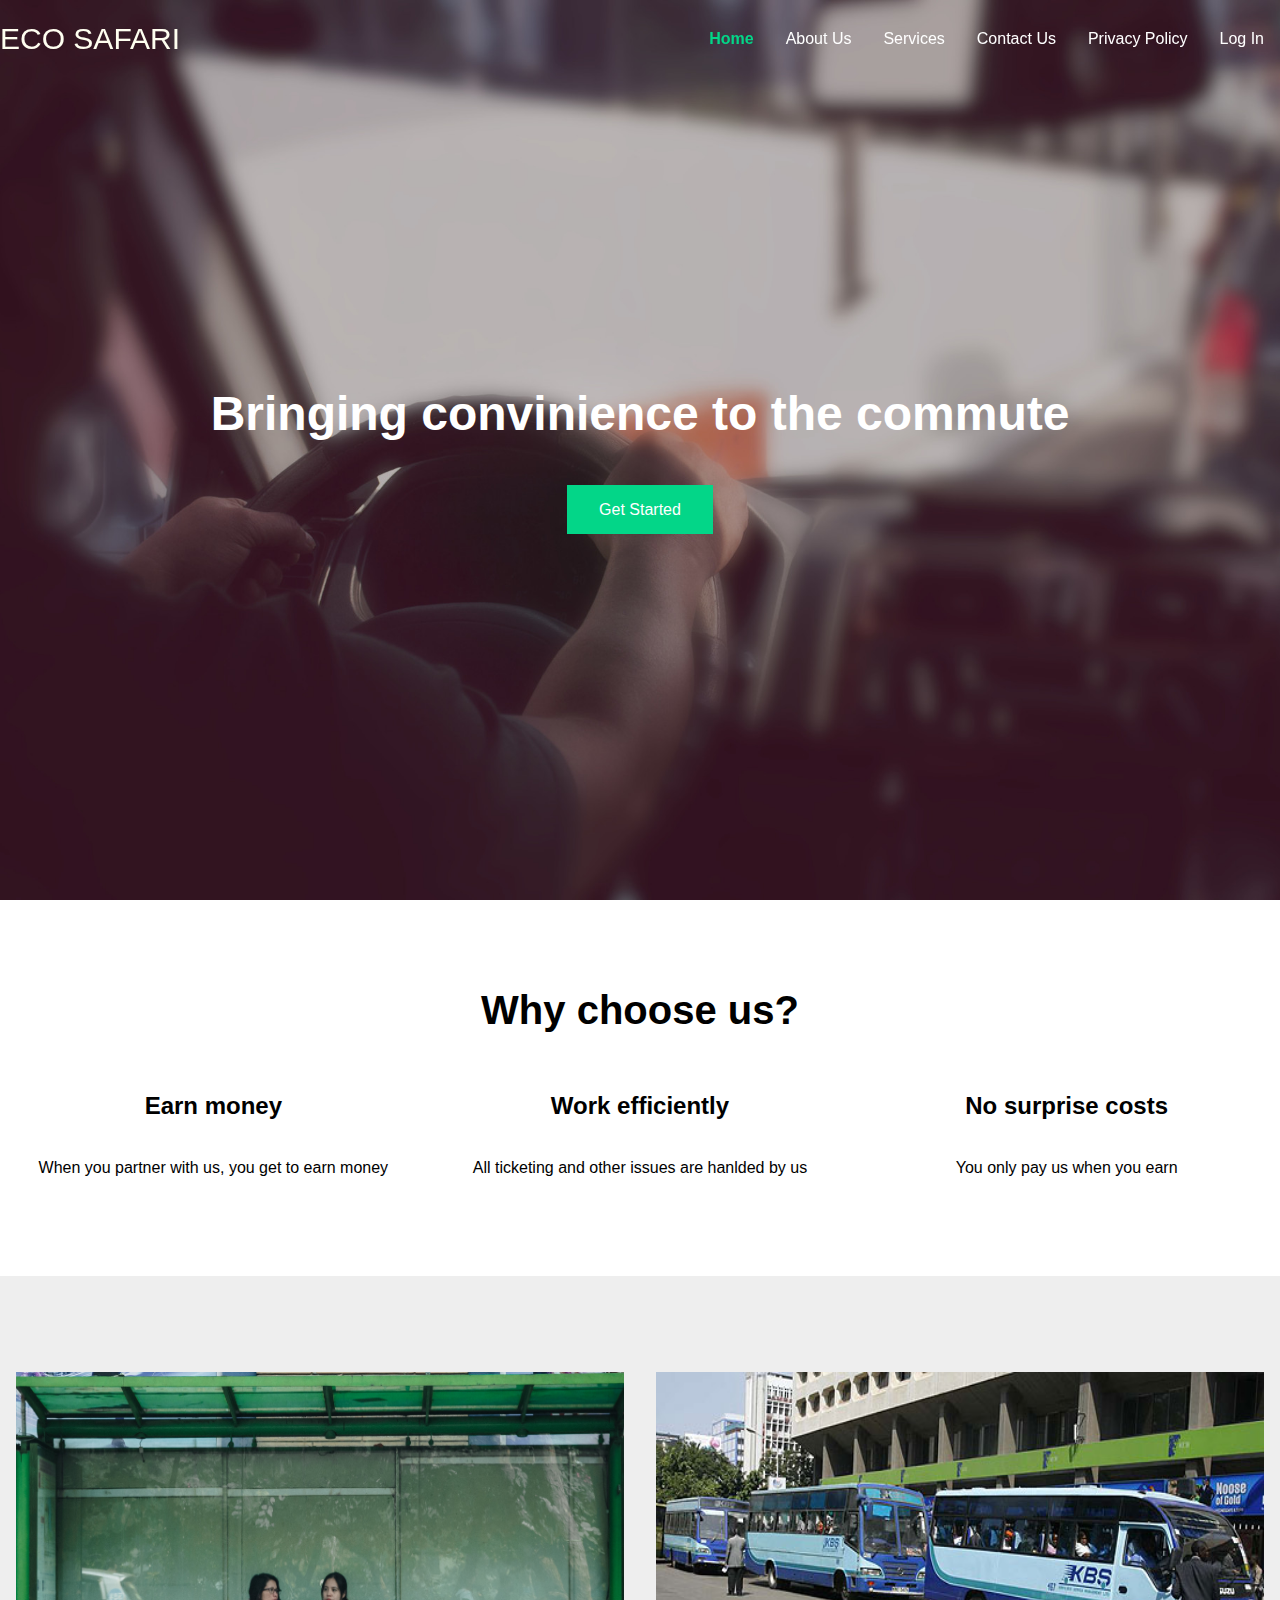
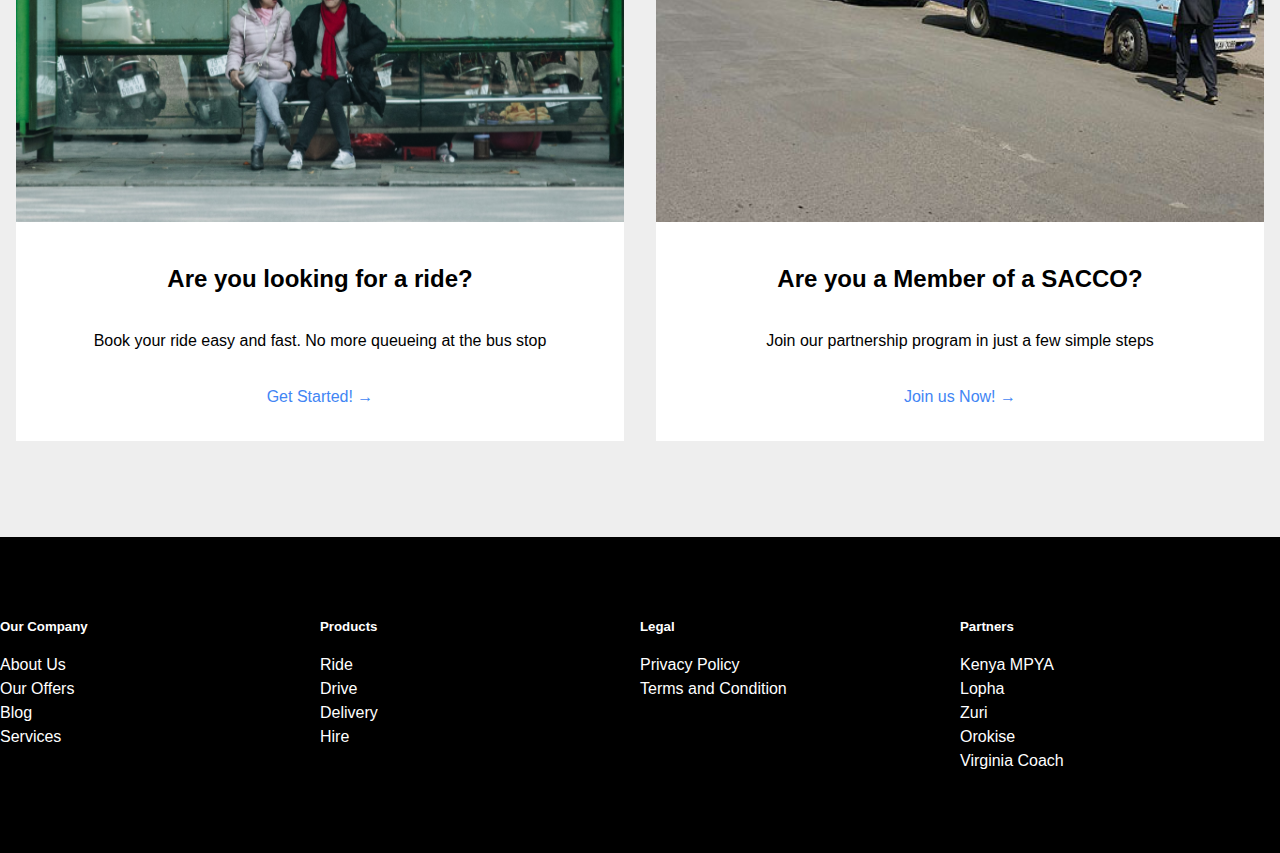
<file: index.html>
<!DOCTYPE html>
<html lang="en">
<head>
    <meta charset="utf-8">
    <meta name="viewport" content="width=device-width,initial-scale=1.0,maximum-scale=1">
    <title>Eco-Safari</title>
    <link href="style.css" type="text/css" rel="stylesheet">
</head>

<body>

<header class="relative z-10">
    <div id="header" class="left-0 right-0 fixed py-1">
        <div class="container">
            <div class="flex justify-between items-center">
                <a href="index.html" class="logo">ECO <span>SAFARI</span></a>
                <nav>
                    <ul class="flex list-style-none">
                        <li><a class="py-half px-1 text-emerald font-bold" href="index.html">Home</a></li>
                        <li><a class="py-half px-1 text-white hover:text-emerald" href="about-us.html">About Us</a></li>
                        <li><a class="py-half px-1 text-white hover:text-emerald" href="">Services</a></li>
                        <li><a class="py-half px-1 text-white hover:text-emerald" href="ContactUs.html">Contact Us</a></li>
                        <li><a class="py-half px-1 text-white hover:text-emerald" href="privacy-policy.html">Privacy Policy</a></li>
                        <li><a class="py-half px-1 text-white hover:text-emerald" href="login.html">Log In</a></li>
                    </ul>
                </nav>
            </div>
        </div>
    </div>
</header>

<main>
<section id="intro" class="image-bg">
	<div class="container">	
		<div class="flex items-center justify-center h-100 text-white">
			<div class="text-center">
				<h1 class="mb-3">Bringing convinience to the commute</h1>
				<a href="#register" class="px-2 py-1 text-white bg-emerald">Get Started<a>
			</div>
		</div>
	</div>
</section>
<section id="why-us" class="bg-white">
	<div class="container py-5">	
		<div>
				<div class="text-center mb-3">
					<h2>Why choose us?</h2>
				</div>
				<div class="flex">
				<div class="w-third text-center">
						<h4 class="mb-2">Earn money</h4>
						<p>When you partner with us, you get to earn money</p>
					</div>
					<div class="w-third text-center">
						<h4 class="mb-2">Work efficiently</h4>
						<p>All ticketing and other issues are hanlded by us</p>
					</div>
					<div class="w-third text-center">
						<h4 class="mb-2">No surprise costs</h4>
						<p>You only pay us when you earn</p>
					</div>
				</div>
		</div>
	</div>
</section>
<section id="register" class="bg-gray smooth-scrolled">
	<div class="container py-5">	
		<div class="flex justify-center">
			<div class="w-half text-center p-1">
				<div class="bg-white">
					<img class="w-full h-50" src="assets/images/waiting-for-ride.jpg" alt="Eco Safari waiting for ride">
					<div class="p-2">
						<h4 class="mb-2">Are you looking for a ride?</h4>
						<p class="mb-2">Book your ride easy and fast. No more queueing at the bus stop</p>
						<a class="text-blue" href="register.html">Get Started! &rarr;</a>
					</div>
				</div>
			</div>
			<div class="w-half text-center p-1">
				<div class="bg-white">
				<img class="w-full h-50" src="assets/images/buses.jpg" alt="Eco Safari waiting for ride">
					<div class="p-2">
						<h4 class="mb-2">Are you a Member of a SACCO?</h4>
						<p class="mb-2">Join our partnership program in just a few simple steps</p>
						<a class="text-blue" href="register.html">Join us Now! &rarr;</a>
					</div>
				</div>
			</div>
		</div>
	</div>
</section>
</main>
<footer class="bg-black text-white py-5">
    <div class="container">
		<div class="flex">
			<div class="w-quater">
				<h5 class="mb-1">Our Company</h5>
				<ul class="list-style-none p-0">
					<li>About Us</li>
					<li>Our Offers</li>
					<li>Blog</li>
					<li>Services</li>
				</ul>
			</div>
			<div class="w-quater">
				<h5 class="mb-1">Products</h5>
				<ul class="list-style-none p-0">
					<li>Ride</li>
					<li>Drive</li>
					<li>Delivery</li>
					<li>Hire</li>
				</ul>
			</div>
			<div class="w-quater">
				<h5 class="mb-1">Legal</h5>
				<ul class="list-style-none p-0">
					<li>Privacy Policy</li>
					<li>Terms and Condition</li>
				</ul>
			</div>
			<div class="w-quater">
				<h5 class="mb-1">Partners</h5>
				<ul class="list-style-none p-0">
					<li>Kenya MPYA</li>
					<li>Lopha</li>
					<li>Zuri</li>
					<li>Orokise</li>
					<li>Virginia Coach</li>
				</ul>
			</div>
		</div>
	</div>
</footer>
<script src="script.js" type="text/javascript"></script>
</body>
</html>
</file>
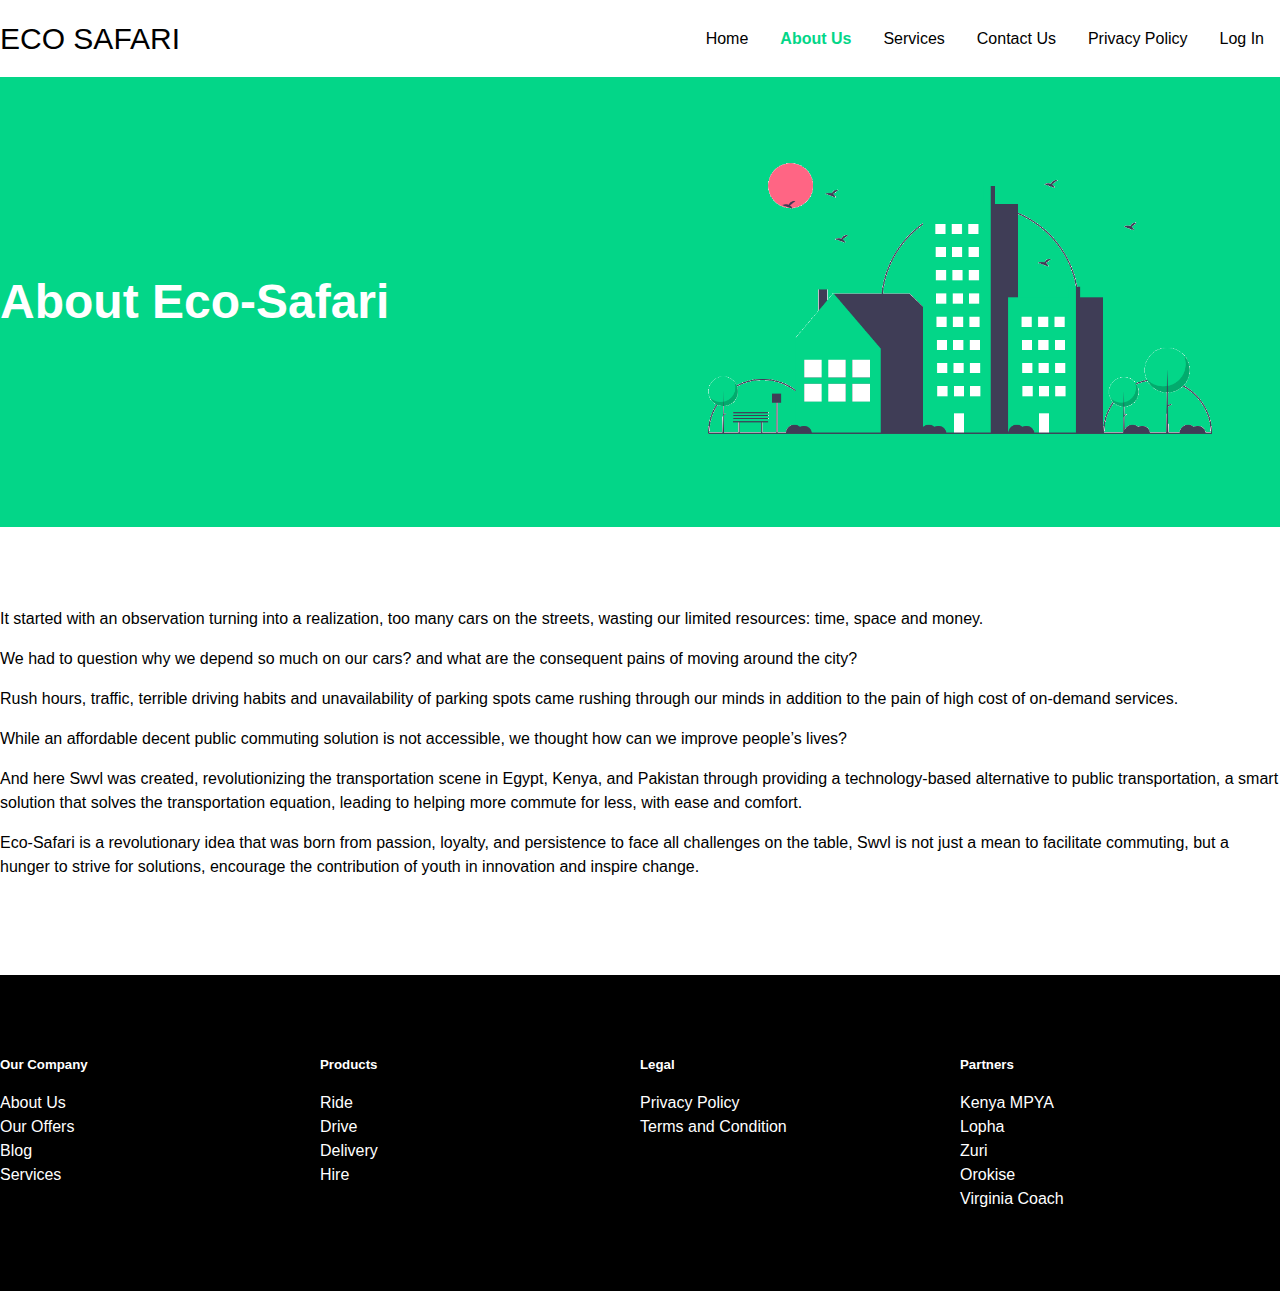
<file: about-us.html>
<!DOCTYPE html>
<html lang="en">
<head>
    <meta charset="utf-8">
    <meta name="viewport" content="width=device-width,initial-scale=1.0,maximum-scale=1">
    <title>Eco-Safari</title>
    <link href="style.css" type="text/css" rel="stylesheet">
</head>

<body>

<header class="relative z-10">
    <div class="py-1">
        <div class="container">
            <div class="flex justify-between items-center">
                <a href="index.html" class="logo text-black"> ECO <span> SAFARI</span></a>
                <nav>
                    <ul class="flex list-style-none">
                        <li><a class="py-half px-1 list-style-none text-black hover:text-emerald" href="index.html">Home</a></li>
                        <li><a class="py-half px-1 list-style-none text-emerald font-bold" href="about-us.html">About Us</a></li>
                        <li><a class="py-half px-1 list-style-none text-black hover:text-emerald" href="">Services</a></li>
                        <li><a class="py-half px-1 list-style-none text-black hover:text-emerald" href="ContactUs.html">Contact Us</a></li>
                        <li><a class="py-half px-1 list-style-none text-black hover:text-emerald" href="privacypolicy.html">Privacy Policy</a></li>
                        <li><a class="py-half px-1 list-style-none text-black hover:text-emerald" href="login.html">Log In</a></li>
                    </ul>
                </nav>
            </div>
        </div>
    </div>


</header>

<main>
<section id="contact-intro" class="bg-emerald">
	<div class="container">	
		<div class="flex items-center h-50 text-white">
			<div class="w-half">
				<h1>About Eco-Safari</h1>
			</div>
			<div class="w-half">
			<img class="w-full h-auto" src="assets/images/quite-town.png" alt="About Eco Safari">
			</div>
		</div>
	</div>
</section>
<section class="bg-white">
	<div class="container py-5">	
		<div>
    <p>It started with an observation turning into a realization, too many cars on the streets, wasting our limited
        resources: time, space and money.</p>

    <p>We had to question why we depend so much on our cars? and what are the consequent pains of moving around the
        city?</p>
    <p>Rush hours, traffic, terrible driving habits and unavailability of parking spots came rushing through our minds
        in addition to the pain of high cost of on-demand services.</p>

    <p>While an affordable decent public commuting solution is not accessible, we thought how can we improve people’s
        lives?</p>
    <p>And here Swvl was created, revolutionizing the transportation scene in Egypt, Kenya, and Pakistan through
        providing a technology-based alternative to public transportation, a smart solution that solves the
        transportation equation, leading to helping more commute for less, with ease and comfort.</p>

    <p>Eco-Safari is a revolutionary idea that was born from passion, loyalty, and persistence to face all challenges on
        the table, Swvl is not just a mean to facilitate commuting, but a hunger to strive for solutions, encourage the
        contribution of youth in innovation and inspire change.</p>
		</div>
	</div>
</section>

</main>
<footer class="bg-black text-white py-5">
    <div class="container">
		<div class="flex">
			<div class="w-quater">
				<h5 class="mb-1">Our Company</h5>
				<ul class="list-style-none p-0">
					<li>About Us</li>
					<li>Our Offers</li>
					<li>Blog</li>
					<li>Services</li>
				</ul>
			</div>
			<div class="w-quater">
				<h5 class="mb-1">Products</h5>
				<ul class="list-style-none p-0">
					<li>Ride</li>
					<li>Drive</li>
					<li>Delivery</li>
					<li>Hire</li>
				</ul>
			</div>
			<div class="w-quater">
				<h5 class="mb-1">Legal</h5>
				<ul class="list-style-none p-0">
					<li>Privacy Policy</li>
					<li>Terms and Condition</li>
				</ul>
			</div>
			<div class="w-quater">
				<h5 class="mb-1">Partners</h5>
				<ul class="list-style-none p-0">
					<li>Kenya MPYA</li>
					<li>Lopha</li>
					<li>Zuri</li>
					<li>Orokise</li>
					<li>Virginia Coach</li>
				</ul>
			</div>
		</div>
	</div>
</footer>
<script src="script.js" type="text/javascript"></script>
</body>
</html>
</file>
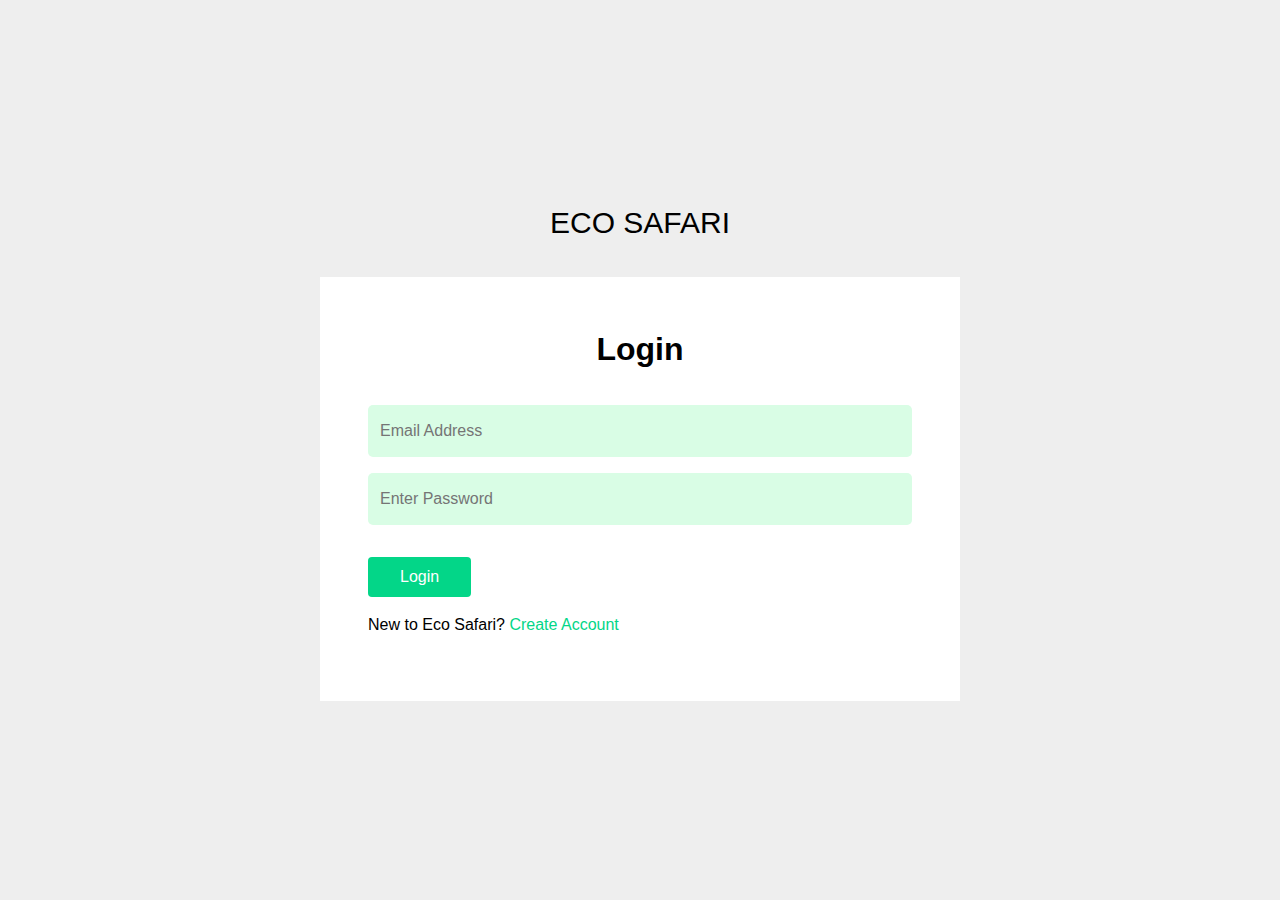
<file: login.html>
<!DOCTYPE html>
<html lang="en">
<head>
    <meta charset="utf-8">
    <meta name="viewport" content="width=device-width,initial-scale=1.0,maximum-scale=1">
    <title>Eco-Safari</title>
    <link href="style.css" type="text/css" rel="stylesheet">
</head>

<body>
<main>
	<section class="bg-gray">
		<div class="container">
			<div class="flex h-100 justify-center items-center">
				<div class="w-half">
					<div class="flex justify-center items-center mb-2">
						<a href="index.html" class="logo text-black">ECO <span>SAFARI</span></a>
					</div>
					<div class="p-3 bg-white">
						<div class="text-center mb-2">
							<h3>Login</h3>
						</div>
						<form action="">
							<div class="mb-1">
								<input type="email" name="email" id="email" placeholder="Email Address" required="">
							</div>
							<div class="mb-2">
								<input type="password" name="password" id="password" placeholder="Enter Password" required="">
							</div>
							<div class="mb-1">
								<button type="submit" class="bg-emerald text-white py-half px-2">Login</button>
							</div>
							<div>
								<p class="small">New to Eco Safari? <a href="register.html" class="text-emerald">Create Account</a></p>
							</div>
						</form>
					</div>
				</div>
			</div>
		</div>
	</section>	
  </div>
<body>


</body>
</html>
</file>
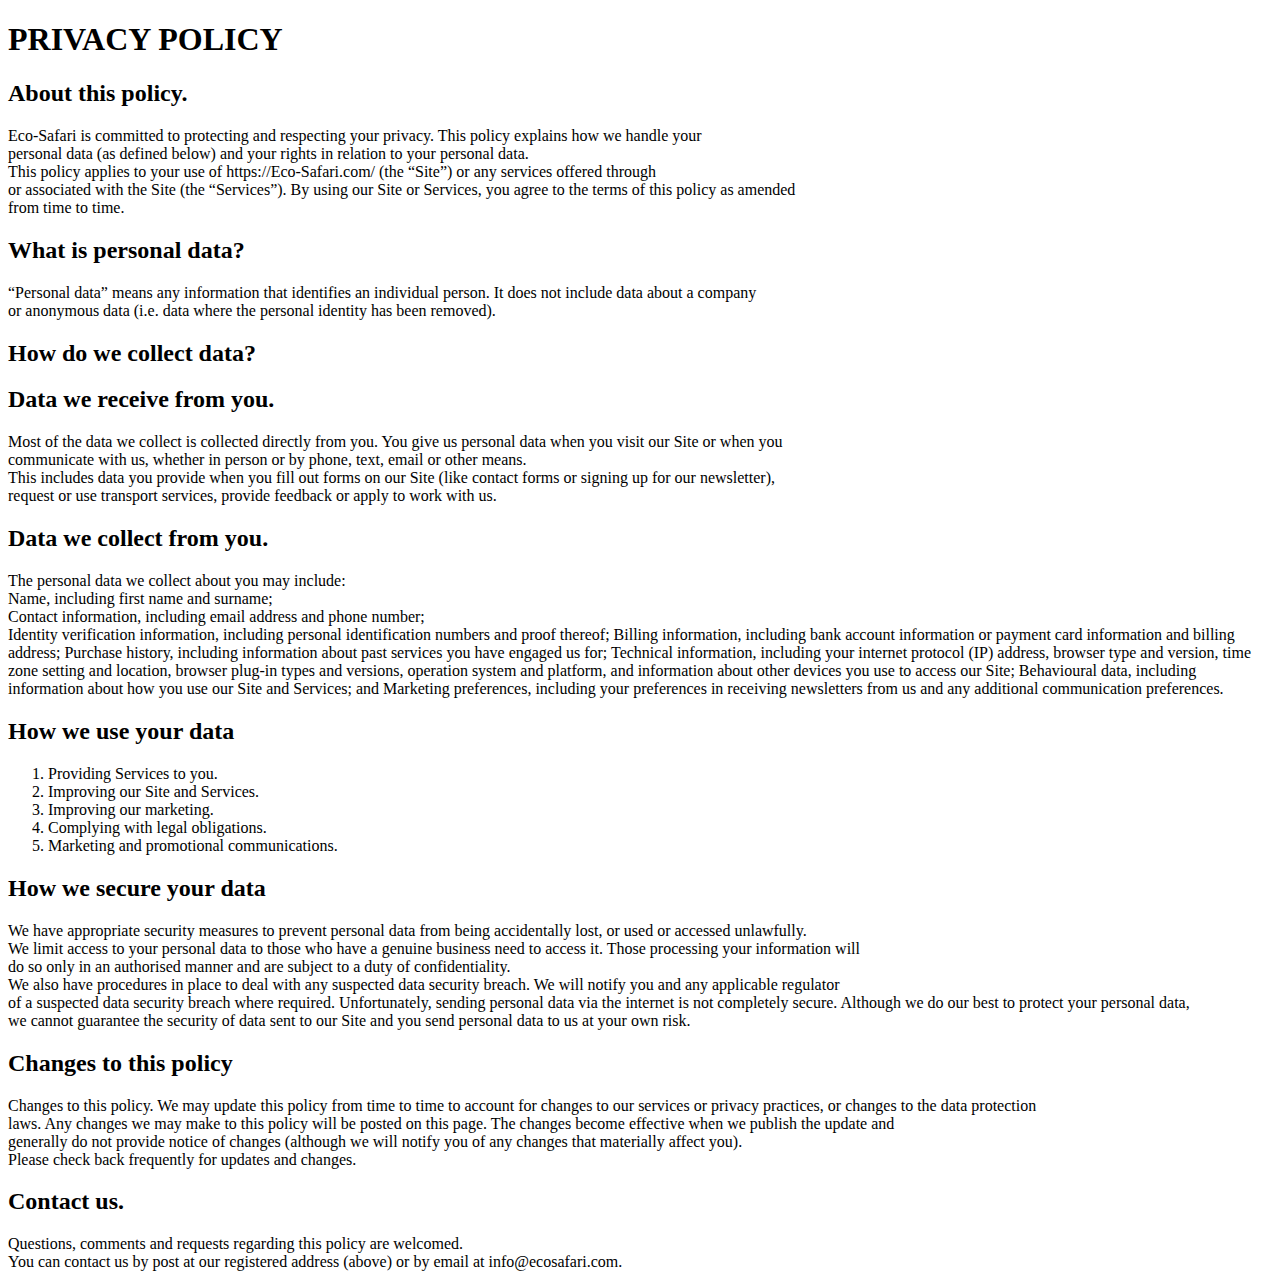
<file: privacy-policy.html>
<!DOCTYPE html>
<html lang="eng">
<head>
    <title>PRIVACY POLICY</title>
</head>
<body>
<h1>PRIVACY POLICY </h1>

<h2> About this policy. </h2>
<p1> Eco-Safari is committed to protecting and respecting your privacy. This policy explains how we handle your </br>
    personal data (as defined below) and your rights in relation to your personal data. </br>
    This policy applies to your use of https://Eco-Safari.com/ (the “Site”) or any services offered through </br>
    or associated with the Site (the “Services”). By using our Site or Services, you agree to the terms of this policy
    as amended </br>
    from time to time.<br></p1>

<h2> What is personal data? </h2>
<p1> “Personal data” means any information that identifies an individual person. It does not include data about a
    company </br>
    or anonymous data (i.e. data where the personal identity has been removed).
</p1>

<h2> How do we collect data? </h2>
<h2> Data we receive from you.</h2>
<p1> Most of the data we collect is collected directly from you. You give us personal data when you visit our Site or
    when you </br>
    communicate with us, whether in person or by phone, text, email or other means. </br>
    This includes data you provide when you fill out forms on our Site (like contact forms or signing up for our
    newsletter),</br>
    request or use transport services, provide feedback or apply to work with us.
</p1>
<h2> Data we collect from you.</h2>
<p1> The personal data we collect about you may include:</br>
    Name, including first name and surname;</br>
    Contact information, including email address and phone number;</br>
    Identity verification information, including personal identification numbers and proof thereof;
    Billing information, including bank account information or payment card information and billing address;
    Purchase history, including information about past services you have engaged us for;
    Technical information, including your internet protocol (IP) address, browser type and version, time zone setting
    and location, browser plug-in types and versions, operation system and platform, and information about other devices
    you use to access our Site;
    Behavioural data, including information about how you use our Site and Services; and
    Marketing preferences, including your preferences in receiving newsletters from us and any additional communication
    preferences.
</p1>

<h2>How we use your data</h2>
<p1>
    <ol>
        <li> Providing Services to you.</li>
        <li>Improving our Site and Services.</li>
        <li>Improving our marketing.</li>
        <li>Complying with legal obligations.</li>
        <li>Marketing and promotional communications.</li>
    </ol>
</p1>
<h2>How we secure your data</h2>
<p1> We have appropriate security measures to prevent personal data from being accidentally lost, or used or accessed
    unlawfully.</br>
    We limit access to your personal data to those who have a genuine business need to access it. Those processing your
    information will</br>
    do so only in an authorised manner and are subject to a duty of confidentiality.</br>
    We also have procedures in place to deal with any suspected data security breach. We will notify you and any
    applicable regulator </br>
    of a suspected data security breach where required.
    Unfortunately, sending personal data via the internet is not completely secure. Although we do our best to protect
    your personal data,</br>
    we cannot guarantee the security of data sent to our Site and you send personal data to us at your own risk.</br>
</p1>
<h2> Changes to this policy</h2>
<p1>Changes to this policy.
    We may update this policy from time to time to account for changes to our services or privacy practices, or changes
    to the data protection </br>
    laws. Any changes we may make to this policy will be posted on this page. The changes become effective when we
    publish the update and</br>
    generally do not provide notice of changes (although we will notify you of any changes that materially affect
    you).</br>
    Please check back frequently for updates and changes.
</p1>
<h2>Contact us.</h2>
<p1>Questions, comments and requests regarding this policy are welcomed.</br>
    You can contact us by post at our registered address (above) or by email at info@ecosafari.com.
</p1>
</body>
</html>
</file>
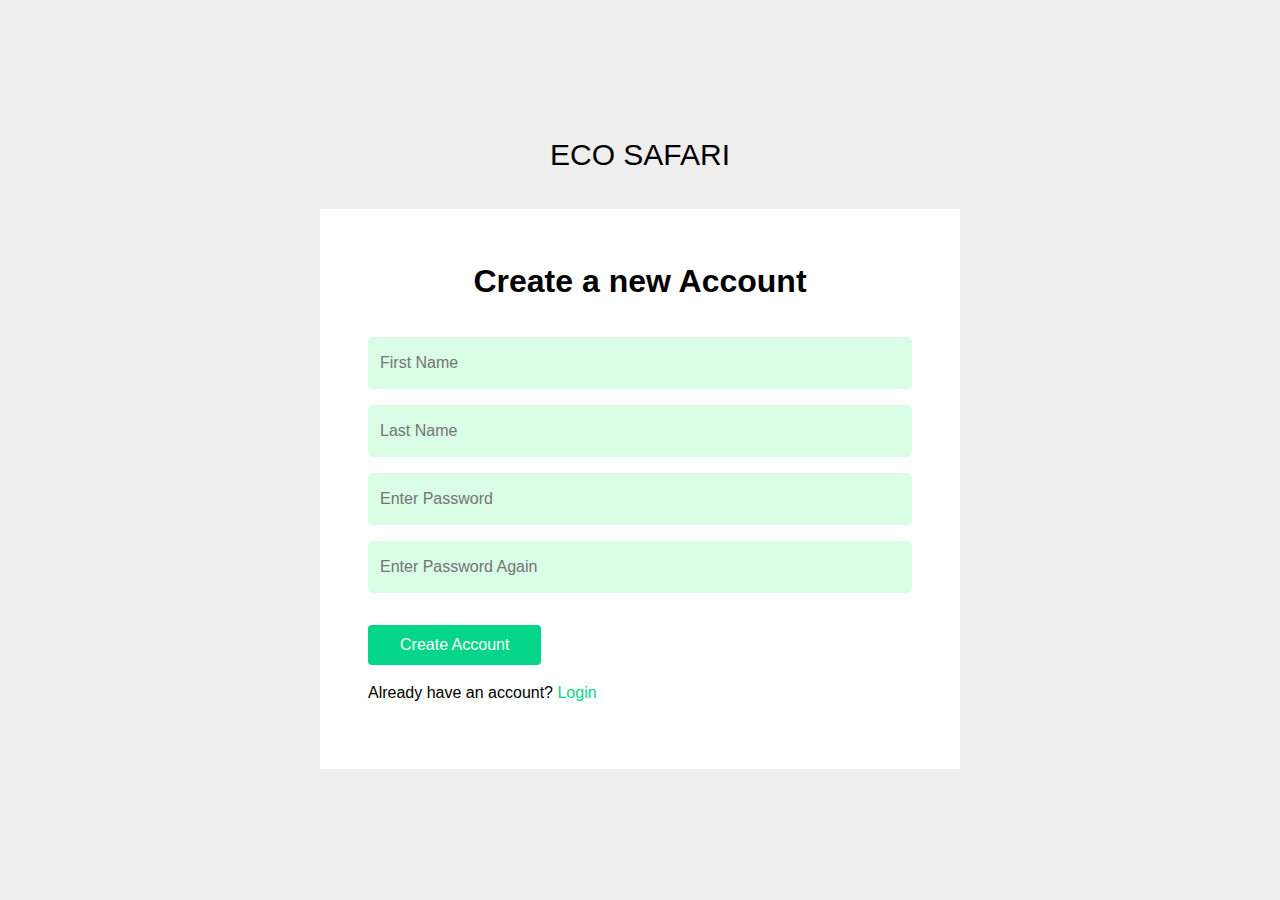
<file: register.html>
<!DOCTYPE html>
<html lang="en">
<head>
    <meta charset="utf-8">
    <meta name="viewport" content="width=device-width,initial-scale=1.0,maximum-scale=1">
    <title>Eco-Safari</title>
    <link href="style.css" type="text/css" rel="stylesheet">
</head>

<body>
<main>
	<section class="bg-gray">
		<div class="container">
			<div class="flex h-100 justify-center items-center">
				<div class="w-half">
					<div class="flex justify-center items-center mb-2">
						<a href="index.html" class="logo text-black">ECO <span>SAFARI</span></a>
					</div>
					<div class="p-3 bg-white">
						<div class="text-center mb-2">
							<h3>Create a new Account</h3>
						</div>
						<form action="" method="POST">
						<div class="mb-1 flex">
								<input type="text" name="first_name" id="first_name" placeholder="First Name" required="">
							</div>
							<div class="mb-1 flex">
								<input type="text" name="last_name" id="last_name" placeholder="Last Name" required="">
							</div>
							<div class="mb-1">
								<input type="password" name="password" id="password" placeholder="Enter Password" required="">
							</div>
							<div class="mb-2">
								<input type="password" name="password_confirmation" id="password_confirmation" placeholder="Enter Password Again" required="">
							</div>
							<div class="mb-1">
								<button type="submit" class="bg-emerald text-white py-half px-2">Create Account</button>
							</div>
							<div>
								<p class="small">Already have an account? <a href="login.html" class="text-emerald">Login</a></p>
							</div>
						</form>
					</div>
				</div>
			</div>
		</div>
	</section>	
  </div>
<body>


</body>
</html>
</file>
<file: style.css>
* {
    box-sizing: border-box;
    margin: 0;
}

body {
	font-family: Roboto,"Helvetica Neue",Helvetica,Arial,sans-serif;
    font-size: 16px;
	font-weight: 400;
    line-height: 1.5;
}

html {
    scroll-behavior: smooth;
}

/**
 * Disable smooth scrolling when users have prefers-reduced-motion enabled
 */
@media screen and (prefers-reduced-motion: reduce) {
    html {
        scroll-behavior: auto;
    }
}

.smooth-scrolled {
    scroll-margin-top: 5em;
}

a {
	text-decoration: none;
}

p {
	margin-bottom: 1rem;
}

/**
 * General Styles
**/
.image-bg {
	background-size: cover;
	background-position: center center;
	background-repeat: no-repeat;
}

.container {
    max-width: 1280px;
    margin: 0 auto;
}

.logo {
    font-size: 30px;
    color: ivory;
}

.list-style-none {
	list-style: none;
}

.relative {
    position: relative;
}

.absolute {
    position: absolute;
}

.fixed {
    position: fixed;
}

.z-10 {
    z-index: 10;
}

.left-0 {
    left: 0;
}

.right-0 {
    right: 0;
}

.top-0 {
    top: 0;
}
.bottom-0 {
    bottom: 0;
}

.inset-0 {
    right: 0;
    left: 0;
    bottom: 0;
    top: 0;
}

.inset-0 {
    right: 0;
    left: 0;
    bottom: 0;
    top: 0;
}

/**
* Headings
**/

h1 {
    font-size: 3rem;
    line-height: 1.5;
	font-weight: bold;
}

h2 {
    font-size: 2.5rem;
    line-height: 1.5;
	font-weight: bold;
}

h3 {
    font-size: 2rem;
    line-height: 1.5;
	font-weight: bold;
}

h4 {
    font-size: 1.5rem;
    line-height: 1.5;
	font-weight: bold;
}

/**
* Flex box
**/

.flex {
    display: flex;
}

.flex-row {
    flex-direction: row;
}

.flex-column {
    flex-direction: column;
}

.flex-wrap {
    flex-wrap: wrap;
}

/**Flex Aligment along the horizontal axis**/

.justify-start {
    justify-content: start;
}

.justify-end {
    justify-content: flex-end;
}

.justify-center {
    justify-content: center;
}

.justify-between {
    justify-content: space-between;
}

.justify-even {
    justify-content: space-evenly;
}


/**Flex Aligment along the vertical axis**/
.items-start {
    align-items: flex-start;
}

.items-end {
    align-items: flex-end;
}

.items-center {
    align-items: center;
}

.navlist {
    display: flex;
    padding: 4px;
    margin: 4px;
    float: right;
}


/**
 * Spacing
 * Using rem instead of pixels - (rem stands for root em)
 **/

/**Padding**/
.p-0 {
	padding:0;
}
.p-half {
	padding: .5rem;
}

.px-half {
	padding-left: .5rem;
	padding-right: .5rem;
}

.py-half {
	padding-top: .5rem;
	padding-bottom: .5rem;
}

.p-1 {
	padding: 1rem;
}

.px-1 {
	padding-left: 1rem;
	padding-right: 1rem;
}

.py-1 {
	padding-top: 1rem;
	padding-bottom: 1rem;
}

.p-2 {
	padding: 2rem;
}

.px-2 {
	padding-left: 2rem;
	padding-right: 2rem;
}

.py-2 {
	padding-top: 2rem;
	padding-bottom: 2rem;
}

.p-3 {
	padding: 3rem;
}

.px-3 {
	padding-left: 3rem;
	padding-right: 3rem;
}

.py-3 {
	padding-top: 3rem;
	padding-bottom: 3rem;
}


.p-4 {
	padding: 4rem;
}

.px-4 {
	padding-left: 4rem;
	padding-right: 4rem;
}

.py-4 {
	padding-top: 4rem;
	padding-bottom: 4rem;
}


.p-5 {
	padding: 5rem;
}

.px-5 {
	padding-left: 5rem;
	padding-right: 5rem;
}

.py-5 {
	padding-top: 5rem;
	padding-bottom: 5rem;
}

/**
 * Margins
 **/
 .mb-1 {
	 margin-bottom: 1rem;
 } 
 
 .mb-2 {
	 margin-bottom: 2rem;
 } 
 
 .mb-3 {
	 margin-bottom: 3rem;
 }
 
 .mb-4 {
	 margin-bottom: 4rem;
 }
 
 .mb-5 {
	 margin-bottom: 5rem;
 }

/**
 * Heights
**/
.h-1 {
	height:1rem;
}

.h-2 {
	height:2rem;
}

.h-3 {
	height:3rem;
}

.h-4 {
	height:4rem;
}

.h-5 {
	height:5rem;
}

.h-6 {
	height:6rem;
}

.h-7 {
	height:7rem;
}

.h-8 {
	height:8rem;
}

.h-9 {
	height:9rem;
}

.h-10 {
	height: 10vh;
}

.h-20 {
	height: 20vh;
}

.h-30 {
	height: 30vh;
}

.h-40 {
	height: 40vh;
}

.h-50 {
	height: 50vh;
}

.h-60 {
	height: 60vh;
}

.h-70 {
	height: 70vh;
}

.h-80 {
	height: 80vh;
}

.h-90 {
	height: 90vh;
}

.h-100 {
	height: 100vh;
}

/**
 * Widths
**/
.w-1 {
	width:1rem;
}

.w-2 {
	width:2rem;
}

.w-3 {
	width:3rem;
}

.w-4 {
	width:4rem;
}

.w-5 {
	width:5rem;
}

.w-6 {
	width:6rem;
}

.w-7 {
	width:7rem;
}

.w-8 {
	width:8rem;
}

.w-9 {
	width:9rem;
}

.w-quater {
	width: 25%;
}

.w-third {
	width: 33.333333%;
}

.w-half {
	width: 50%;
}

.w-two-thirds {
	width: 66.666667%;
}

.w-three-quaters {
	width: 75%;
}

.w-full {
	width: 100%;
}

/**
 * Backgrounds
**/

.bg-blue {
	background-color: #4285f4;
}

.bg-black {
	background-color: #000;
}

.bg-white {
	background-color: #fff;
}

.bg-gray {
	background-color: #eeeeee;
}

.bg-cream {
	background-color: #d9fde5;
}

.bg-emerald {
	background-color: #03D688;
}



/**
 * Colors
**/

.text-blue {
	color: #4285f4;
}

.text-black {
	color: #000;
}

.text-white {
	color: #fff;
}

.text-gray {
	color: #8c8787;
}

.text-emerald {
	color: #03D688;
}


/**
 * Font Weights
**/
.font-bold {
	font-weight:bold;
}


/**
 * Text Alignment
**/

.text-left {
	text-align:left;
}

.text-center {
	text-align:center;
}

.text-right {
	text-align:right;
}


/**
* Effects
**/
.hover\:text-emerald:hover{
	color: #03D688;
}

/**
* Home Intro Section
**/
#intro {
	background-image:url("assets/images/eco-safari.jpg");
}

.nav {
    position: absolute;
    inset: 0px;
}

.navitem {
    padding: 10px;
    list-style: none;
    font-size: 20px;
    color: #000000;

}

.navitem > a {
    text-decoration: none;
    color: #000000;
}

.navitem > a:hover {
    color: blue;
}


/**
*Buttons
*/
button {
    font-size: 1rem;
    line-height: 1.5;
    border-radius: .25rem;
	cursor:pointer;
	border:0;
}

/**
*Forms
*/
input[type=text],
input[type=text]:focus,
input[type=email],
input[type=email]:focus,
input[type=password]
{
	height:52px;
	padding: .375rem .75rem;
	width:100%;
    font-size: 1rem;
    font-weight: 400;
    line-height: 1.5;
    color: #000;
    border-radius: 5px;
    border:0;
	background-color: #d9fde5;
}
</file>
